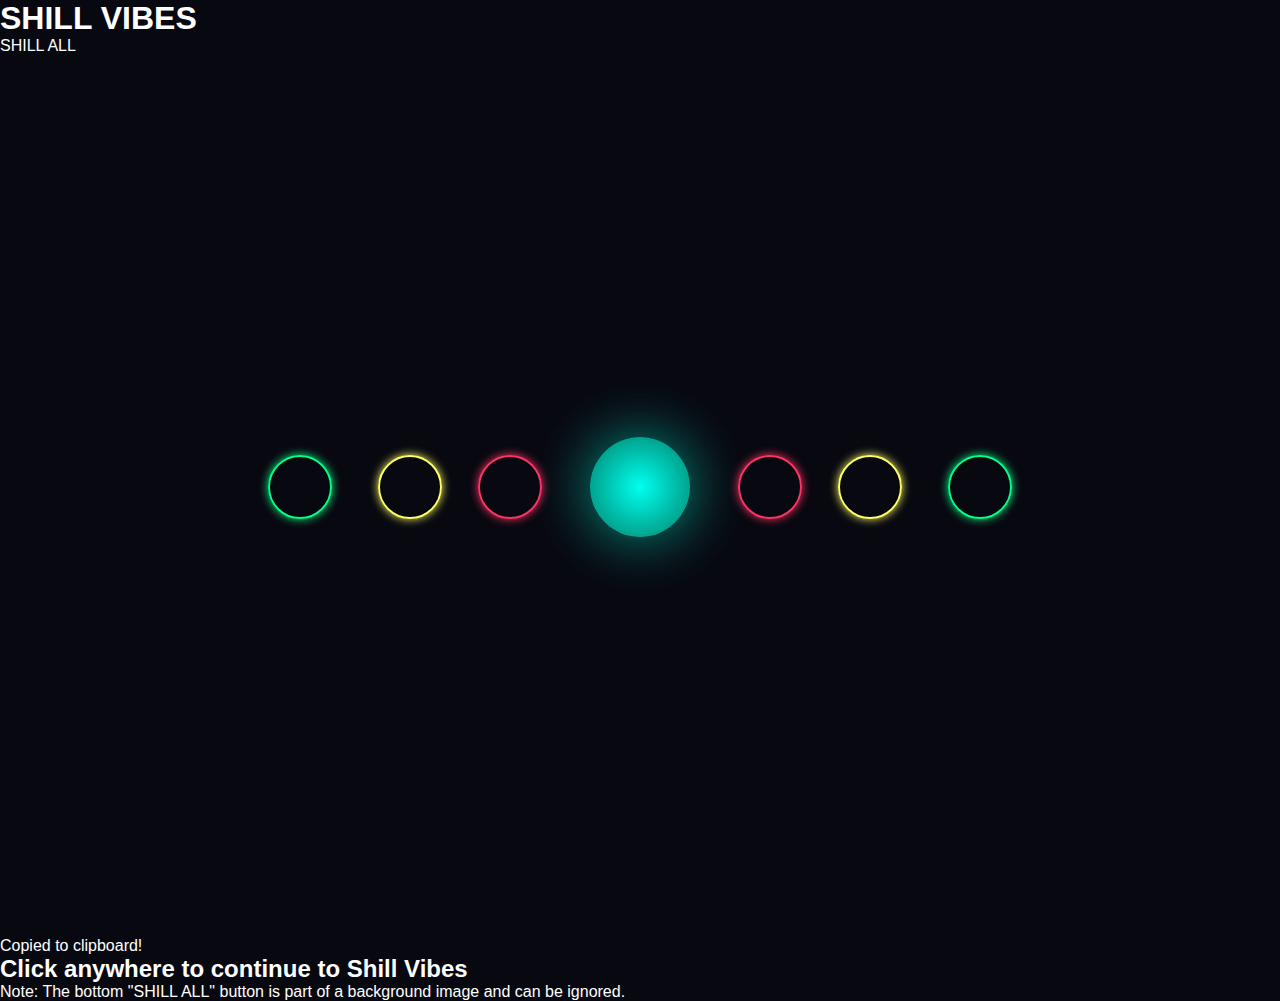
<file: index.html>
<!DOCTYPE html>
<html lang="en">
<head>
    <meta charset="UTF-8">
    <meta name="viewport" content="width=device-width, initial-scale=1.0">
    <title>Shill Vibes</title>
    <link rel="stylesheet" href="styles.css">
</head>
<body>
    <div class="container">
        <h1>SHILL VIBES</h1>
        <!-- We're recreating the entire orbit container from scratch to avoid any background image issues -->
        <div class="orbit-container">
            <!-- Dark space background with grid overlay -->
            <div class="orbit-background"></div>
            
            <!-- Concentric orbit rings -->
            <div id="orbit-rings"></div>
            
            <!-- Outer text rings - Create with JavaScript for circular path -->
            <div id="text-ring-container-1" class="text-ring-container"></div>
            <div id="text-ring-container-2" class="text-ring-container"></div>
            
            <!-- Platform nodes will be placed here -->
            <div id="orbit-map"></div>
            
            <!-- Token core (SHILL ALL) - Custom implementation to avoid the button at the bottom -->
            <div id="token-core">
                <div class="token-core-orb">
                    <div class="token-core-inner">SHILL ALL</div>
                </div>
                <div class="core-pulse"></div>
            </div>
            
            <!-- Tooltip for platforms -->
            <div id="tooltip" class="tooltip"></div>
        </div>
    </div>
    <div id="copy-message">Copied to clipboard!</div>
    <div id="fullscreen-cover" style="display: flex;" onclick="document.getElementById('fullscreen-cover').style.display = 'none'">
        <div class="fullscreen-message">
            <h2>Click anywhere to continue to Shill Vibes</h2>
            <p>Note: The bottom "SHILL ALL" button is part of a background image and can be ignored.</p>
        </div>
    </div>
    
    <script src="orbit.js"></script>
</body>
</html>
</file>
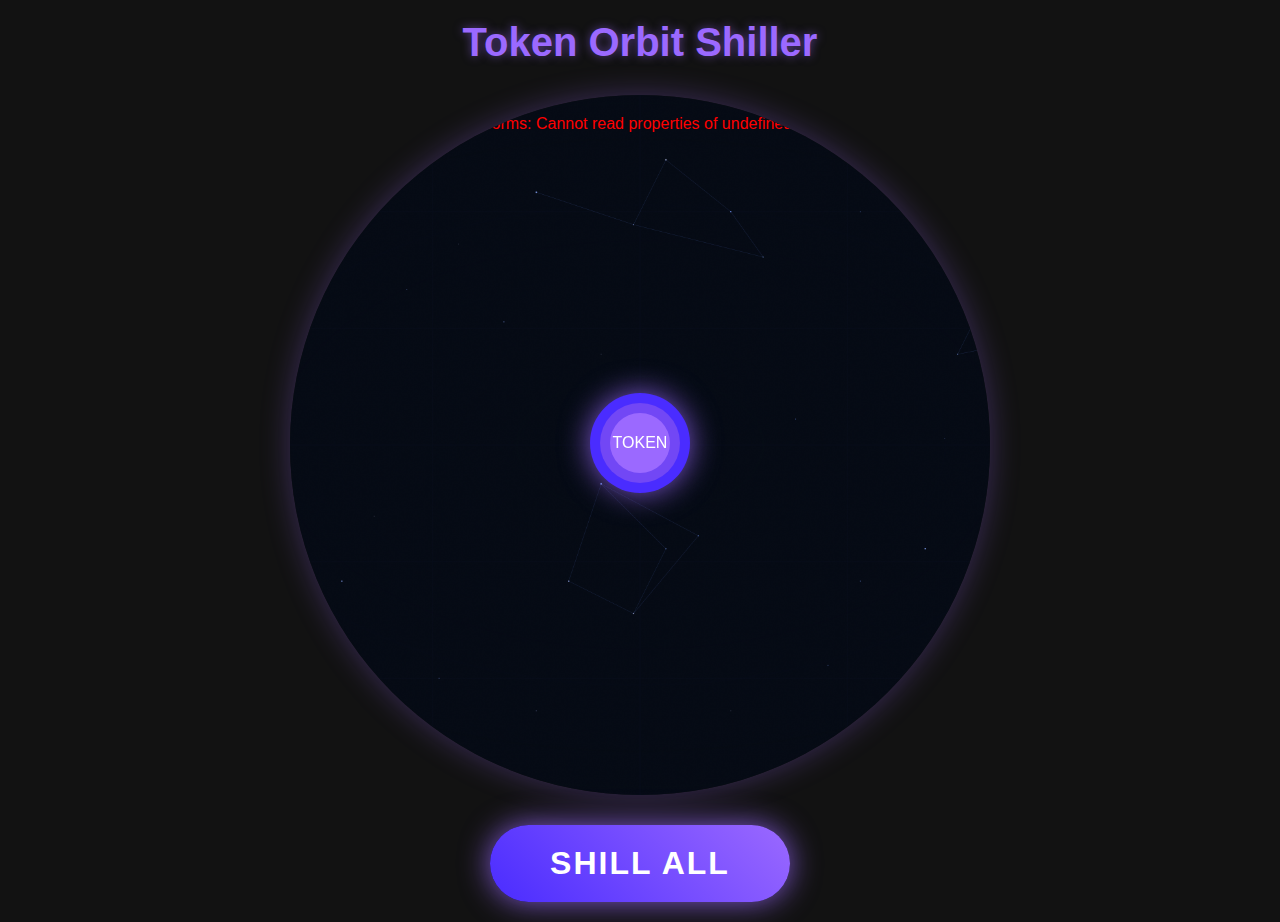
<file: animated/index.html>
<!DOCTYPE html>
<html lang="en">
<head>
    <meta charset="UTF-8">
    <meta name="viewport" content="width=device-width, initial-scale=1.0">
    <title>Crypto Token Shiller</title>
    <link rel="stylesheet" href="styles.css">
</head>
<body>
    <div class="container">
        <h1>Token Orbit Shiller</h1>
        <div class="orbit-container">
            <div id="orbit-map">
                <!-- Platforms will be dynamically added here -->
            </div>
            <div id="center-token">
                <object type="image/svg+xml" data="../token_core.svg" width="120" height="120"></object>
            </div>
            <div id="tooltip" class="tooltip"></div>
            <div id="ripple-container"></div>
        </div>
        
        <button id="shill-all-btn" class="shill-all-btn">SHILL ALL</button>
    </div>
    <div id="copy-notification">Copied to clipboard!</div>
    
    <script src="orbit-animation.js"></script>
</body>
</html>
</file>
<file: styles.css>
* {
  margin: 0;
  padding: 0;
  box-sizing: border-box;
}

body {
  font-family: 'Orbitron', sans-serif;
  background-color: #080810;
  color: white;
  overflow: hidden;
}

.orbit-container {
  position: relative;
  width: 100vw;
  height: 100vh;
  overflow: hidden;
}

.orbit-map {
  position: absolute;
  left: 50%;
  top: 50%;
  transform: translate(-50%, -50%);
  width: 900px;
  height: 900px;
}

.center-orb {
  width: 100px;
  height: 100px;
  background: radial-gradient(circle, #00fff0 0%, #007e66 100%);
  border-radius: 50%;
  position: absolute;
  left: 50%;
  top: 50%;
  transform: translate(-50%, -50%);
  box-shadow: 0 0 60px rgba(0, 255, 224, 0.6);
  cursor: pointer;
  animation: pulse 2.4s ease-in-out infinite;
  display: flex;
  align-items: center;
  justify-content: center;
  font-weight: bold;
  font-size: 14px;
  text-align: center;
  color: white;
  text-shadow: 0 0 5px #00fff0;
}

@keyframes pulse {
  0% { transform: translate(-50%, -50%) scale(1); }
  50% { transform: translate(-50%, -50%) scale(1.12); }
  100% { transform: translate(-50%, -50%) scale(1); }
}

.orbit-ring {
  position: absolute;
  left: 50%;
  top: 50%;
  transform: translate(-50%, -50%);
  border-radius: 50%;
  animation: spin infinite linear;
}

@keyframes spin {
  from { transform: translate(-50%, -50%) rotate(0deg); }
  to { transform: translate(-50%, -50%) rotate(360deg); }
}

.orbit-wrapper {
  width: 64px;
  height: 64px;
  border-radius: 50%;
  display: flex;
  align-items: center;
  justify-content: center;
  cursor: pointer;
  transition: transform 0.2s ease;
}

.orbit-wrapper:hover {
  transform: scale(1.15);
}

.orbit-icon {
  width: 48px;
  height: 48px;
  border-radius: 50%;
}

.halo-green {
  border: 2px solid #00ff88;
  box-shadow: 0 0 10px #00ff88;
}

.halo-yellow {
  border: 2px solid #ffff66;
  box-shadow: 0 0 10px #ffff66;
}

.halo-red {
  border: 2px solid #ff3366;
  box-shadow: 0 0 10px #ff3366;
}
</file>
<file: animated/styles.css>
* {
    margin: 0;
    padding: 0;
    box-sizing: border-box;
}

body {
    font-family: 'Arial', sans-serif;
    background-color: #121212;
    color: white;
    height: 100vh;
    overflow: hidden;
}

.container {
    max-width: 1200px;
    margin: 0 auto;
    padding: 20px;
    text-align: center;
}

h1 {
    margin-bottom: 30px;
    color: #9b69ff;
    font-size: 2.5rem;
    text-shadow: 0 0 10px rgba(155, 105, 255, 0.5);
}

.orbit-container {
    position: relative;
    width: 700px;
    height: 700px;
    margin: 0 auto;
    background-image: url('../social_backdrops/constellation.png');
    background-size: cover;
    background-position: center;
    border-radius: 50%;
    box-shadow: 0 0 30px rgba(155, 105, 255, 0.3);
    overflow: hidden;
}

#orbit-map {
    width: 100%;
    height: 100%;
    position: absolute;
    top: 0;
    left: 0;
}

#center-token {
    position: absolute;
    top: 50%;
    left: 50%;
    transform: translate(-50%, -50%);
    z-index: 10;
    filter: drop-shadow(0 0 15px rgba(155, 105, 255, 0.8));
    transition: transform 0.3s ease;
}

#center-token:hover {
    transform: translate(-50%, -50%) scale(1.1);
}

.platform-satellite {
    position: absolute;
    width: 60px;
    height: 60px;
    border-radius: 50%;
    cursor: pointer;
    background-size: contain;
    background-position: center;
    background-repeat: no-repeat;
    transition: all 0.3s ease;
    z-index: 5;
    /* Will be positioned dynamically with JavaScript */
}

.platform-satellite:hover {
    transform: scale(1.2) !important;
    z-index: 20;
    filter: brightness(1.2) drop-shadow(0 0 10px rgba(255, 255, 255, 0.8));
}

.tooltip {
    position: absolute;
    background-color: rgba(20, 20, 30, 0.9);
    color: white;
    padding: 8px 12px;
    border-radius: 8px;
    font-size: 14px;
    pointer-events: none;
    opacity: 0;
    transition: opacity 0.3s, transform 0.3s;
    z-index: 100;
    white-space: nowrap;
    box-shadow: 0 0 15px rgba(155, 105, 255, 0.5);
    border: 1px solid rgba(155, 105, 255, 0.3);
    transform: translateY(10px);
}

.tooltip.visible {
    opacity: 1;
    transform: translateY(0);
}

.shill-all-btn {
    margin-top: 30px;
    padding: 20px 60px;
    font-size: 2rem;
    font-weight: bold;
    background: linear-gradient(45deg, #4a2cff, #9b69ff);
    color: white;
    border: none;
    border-radius: 50px;
    cursor: pointer;
    box-shadow: 0 0 30px rgba(155, 105, 255, 0.8);
    transition: all 0.3s ease;
    display: block;
    margin-left: auto;
    margin-right: auto;
    letter-spacing: 2px;
    position: relative;
    overflow: hidden;
}

.shill-all-btn:hover {
    transform: scale(1.05);
    box-shadow: 0 0 40px rgba(155, 105, 255, 0.9);
}

.shill-all-btn:active {
    transform: scale(0.98);
}

#copy-notification {
    position: fixed;
    bottom: 30px;
    left: 50%;
    transform: translateX(-50%);
    background-color: rgba(20, 20, 30, 0.9);
    color: white;
    padding: 12px 24px;
    border-radius: 8px;
    font-size: 16px;
    opacity: 0;
    transition: opacity 0.3s, transform 0.3s;
    z-index: 1000;
    box-shadow: 0 0 15px rgba(155, 105, 255, 0.5);
    border: 1px solid rgba(155, 105, 255, 0.3);
    pointer-events: none;
}

.ripple {
    position: absolute;
    border-radius: 50%;
    background-color: rgba(155, 105, 255, 0.3);
    transform: translate(-50%, -50%);
    animation: ripple-animation 1.5s cubic-bezier(0, 0.5, 0.5, 1) forwards;
    pointer-events: none;
    z-index: 5;
}

@keyframes ripple-animation {
    0% {
        width: 0;
        height: 0;
        opacity: 0.8;
    }
    100% {
        width: 1400px;
        height: 1400px;
        opacity: 0;
    }
}

.platform-highlight {
    animation: highlight-pulse 0.8s ease-out;
}

@keyframes highlight-pulse {
    0% {
        transform: scale(1);
        filter: brightness(1);
    }
    50% {
        transform: scale(1.5);
        filter: brightness(1.5) drop-shadow(0 0 20px rgba(255, 255, 255, 0.9));
    }
    100% {
        transform: scale(1);
        filter: brightness(1);
    }
}

.orbit-path {
    position: absolute;
    top: 50%;
    left: 50%;
    transform: translate(-50%, -50%);
    border-radius: 50%;
    border: 1px dashed rgba(255, 255, 255, 0.1);
    pointer-events: none;
}

.pulse-animation {
    animation: pulse 2s infinite;
}

@keyframes pulse {
    0% {
        transform: scale(1);
        filter: brightness(1);
    }
    50% {
        transform: scale(1.1);
        filter: brightness(1.3);
    }
    100% {
        transform: scale(1);
        filter: brightness(1);
    }
}

.low-friction {
    box-shadow: 0 0 15px rgba(76, 175, 80, 0.6);
}

.medium-friction {
    box-shadow: 0 0 15px rgba(255, 193, 7, 0.6);
}

.high-friction {
    box-shadow: 0 0 15px rgba(244, 67, 54, 0.6);
}
</file>
